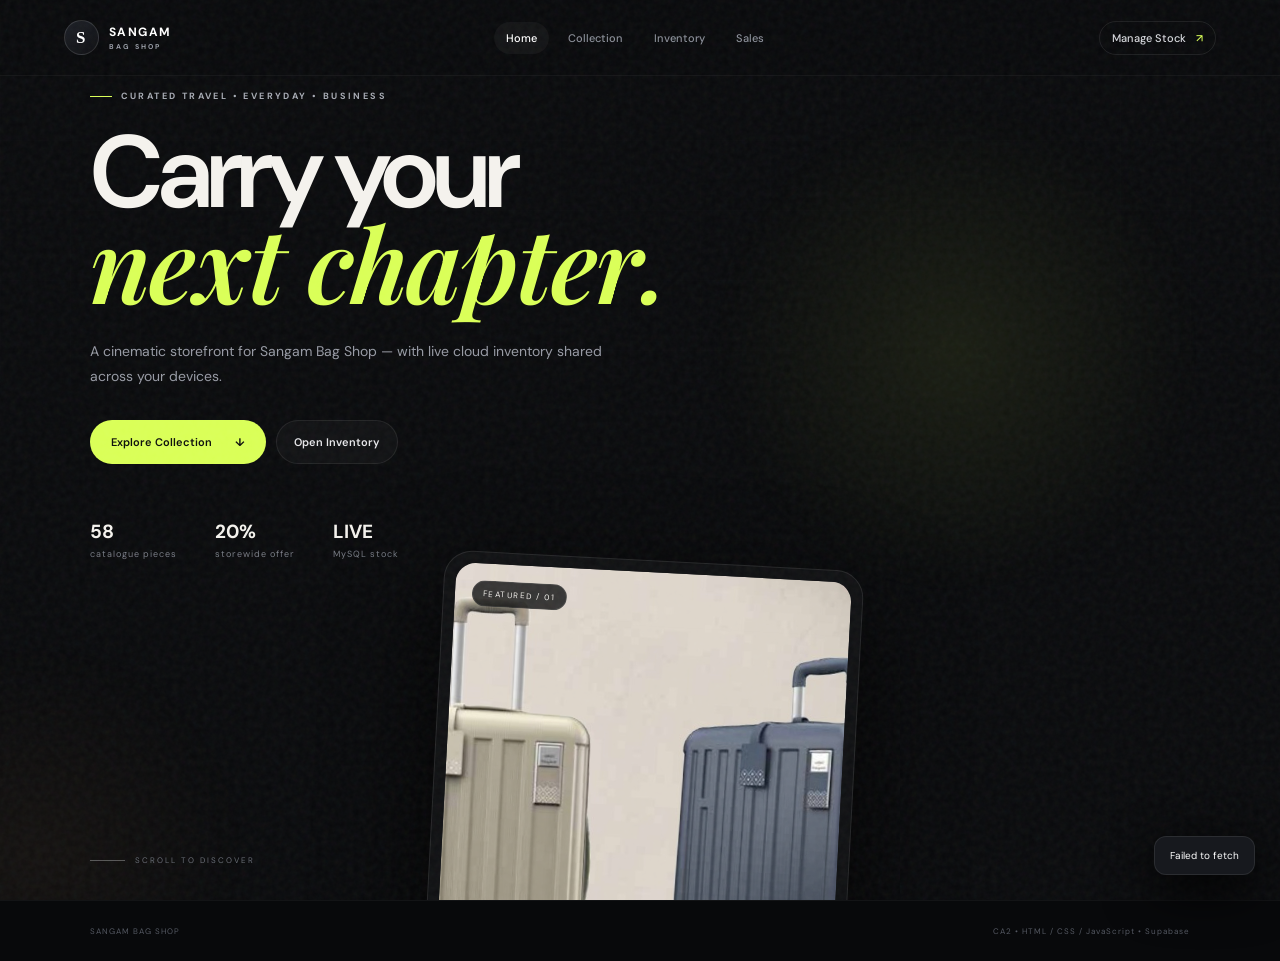
<file: index.html>
<!doctype html>
<html lang="en">
<head>
<meta charset="utf-8"><meta name="viewport" content="width=device-width,initial-scale=1">
<title>Sangam Bag Shop — Inventory & Collection</title>
<meta name="description" content="Sangam Bag Shop inventory and luggage collection">
<link rel="stylesheet" href="/static/style.css">
</head>
<body>
<div class="noise"></div>
<header class="topbar">
  <a class="logo" href="#home" data-route="home"><span class="logo-mark">S</span><span>SANGAM <small>BAG SHOP</small></span></a>
  <nav><button data-route="home" class="nav-link active">Home</button><button data-route="collection" class="nav-link">Collection</button><button data-route="inventory" class="nav-link">Inventory</button><button data-route="sales" class="nav-link">Sales</button></nav>
  <button class="cart-pill" id="jumpInventory">Manage Stock <span>↗</span></button>
</header>

<main>
<section id="home" class="screen hero-screen">
  <div class="hero-orb orb-a"></div><div class="hero-orb orb-b"></div>
  <div class="hero-grid"></div>
  <div class="hero-copy reveal">
    <div class="eyebrow"><span></span> CURATED TRAVEL • EVERYDAY • BUSINESS</div>
    <h1>Carry your<br><i>next chapter.</i></h1>
    <p>A cinematic storefront for Sangam Bag Shop — with live cloud inventory shared across your devices.</p>
    <div class="hero-actions"><button class="primary big" data-route="collection">Explore Collection <b>↓</b></button><button class="ghost" data-route="inventory">Open Inventory</button></div>
    <div class="hero-stats"><div><strong id="heroCount">58</strong><span>catalogue pieces</span></div><div><strong>20%</strong><span>storewide offer</span></div><div><strong>LIVE</strong><span>MySQL stock</span></div></div>
  </div>
  <div class="hero-product reveal delay-2"><div class="floating-card"><div class="card-label">FEATURED / 01</div><img id="heroImage" src="/static/products/ETERNA.jpg" alt="Featured luggage"><div class="hero-product-meta"><span>Safari ETERNA</span><b>20% OFF</b></div></div></div>
  <div class="scroll-cue"><span></span> SCROLL TO DISCOVER</div>
</section>

<section id="collection" class="screen collection-screen">
  <div class="section-head reveal"><div><div class="eyebrow"><span></span> THE COLLECTION</div><h2>Built for <i>movement.</i></h2></div><p>Browse the live catalogue. Prices below automatically show the 20% customer discount while the original MRP remains visible.</p></div>
  <div class="collection-tools reveal"><div class="search-wrap"><span>⌕</span><input id="storeSearch" placeholder="Search model, colour or product number..."></div><div id="categoryChips" class="chips"><button class="chip active" data-cat="all">All</button></div></div>
  <div id="productGrid" class="product-grid"></div>
</section>

<section id="inventory" class="screen admin-screen">
  <div class="section-head reveal"><div><div class="eyebrow"><span></span> CONTROL ROOM</div><h2>Inventory <i>live.</i></h2></div><div class="admin-actions"><button class="ghost" id="refreshInventory">Refresh</button><button class="primary" id="openAdd">＋ Add Product</button></div></div>
  <div class="stats-strip reveal"><div><span>PRODUCTS</span><strong id="totalProducts">0</strong></div><div><span>UNITS</span><strong id="totalStock">0</strong></div><div><span>LOW STOCK</span><strong id="lowStock">0</strong></div><div><span>SALES</span><strong id="totalSales">₹0</strong></div></div>
  <div class="tools reveal"><div class="search-wrap"><span>⌕</span><input id="adminSearch" placeholder="Search inventory..."></div><select id="sort"><option value="">Sort</option><option value="price_asc">Price: Low → High</option><option value="price_desc">Price: High → Low</option><option value="stock_asc">Stock: Low → High</option><option value="stock_desc">Stock: High → Low</option></select><div class="dsa-badge">DSA • Hash Table + Linear Search + Bubble Sort</div></div>
  <div class="table-shell reveal"><table><thead><tr><th>NUMBER</th><th>PRODUCT</th><th>CATEGORY</th><th>MRP</th><th>STOCK</th><th>STATUS</th><th>ACTIONS</th></tr></thead><tbody id="productRows"></tbody></table></div>
</section>

<section id="sales" class="screen sales-screen">
  <div class="section-head reveal"><div><div class="eyebrow"><span></span> TRANSACTIONS</div><h2>Sales <i>history.</i></h2></div></div>
  <div class="table-shell reveal"><table><thead><tr><th>SALE</th><th>PRODUCT</th><th>NUMBER</th><th>QTY</th><th>TOTAL</th><th>DATE</th></tr></thead><tbody id="salesRows"></tbody></table></div>
</section>
</main>

<div id="toast" class="toast"></div>
<div id="modal" class="modal hidden"><div class="modal-backdrop"></div><div class="modal-box"><button class="close" id="closeModal">×</button><div class="eyebrow"><span></span> PRODUCT EDITOR</div><h3 id="modalTitle">Add Product</h3><p class="modal-note">Edit every catalogue field here. Changes are saved directly to the cloud database.</p><form id="productForm"><input type="hidden" id="editId"><div class="form-grid"><label>Product Number<input id="product_number" placeholder="LUG-095" required></label><label>Product Name<input id="name" placeholder="Product name" required></label><label>Category<input id="category" placeholder="Hard Luggage" required></label><label>MRP (₹)<input id="price" type="number" min="0" step="0.01" required></label><label>Stock Quantity<input id="quantity" type="number" min="0" required></label><label>Image URL / Path<input id="image_url" placeholder="/static/products/ETERNA.jpg"></label></div><div class="form-actions"><button type="button" class="ghost" id="cancelModal">Cancel</button><button class="primary" type="submit" id="saveBtn">Save Product</button></div></form></div></div>
<footer><span>SANGAM BAG SHOP</span><span>CA2 • HTML / CSS / JavaScript • Supabase</span></footer>
<script src="/static/supabase-config.js"></script>
<script src="/static/app.js"></script>
</body></html>
</file>
<file: static/style.css>
@import url('https://fonts.googleapis.com/css2?family=DM+Sans:wght@400;500;600;700&family=Playfair+Display:ital,wght@0,600;1,600&display=swap');
:root{--bg:#08090b;--panel:#101216;--panel2:#15171c;--line:#252831;--text:#f4f2ed;--muted:#999da7;--accent:#d9ff55;--warm:#f4a85a;--danger:#ff6b6b;--good:#9ce77b}*{box-sizing:border-box}html{scroll-behavior:smooth}body{margin:0;background:var(--bg);color:var(--text);font-family:'DM Sans',Arial,sans-serif;overflow-x:hidden}.noise{position:fixed;inset:0;pointer-events:none;z-index:100;background-image:url("data:image/svg+xml,%3Csvg viewBox='0 0 180 180' xmlns='http://www.w3.org/2000/svg'%3E%3Cfilter id='n'%3E%3CfeTurbulence type='fractalNoise' baseFrequency='.8' numOctaves='4' stitchTiles='stitch'/%3E%3C/filter%3E%3Crect width='100%25' height='100%25' filter='url(%23n)' opacity='.055'/%3E%3C/svg%3E");mix-blend-mode:screen}.topbar{position:fixed;z-index:90;top:0;left:0;right:0;height:76px;display:flex;align-items:center;justify-content:space-between;padding:0 5vw;border-bottom:1px solid #ffffff0b;background:#08090bcc;backdrop-filter:blur(18px)}.logo{display:flex;align-items:center;gap:10px;color:#fff;text-decoration:none;font-size:12px;font-weight:700;letter-spacing:1.4px}.logo small{display:block;font-size:7px;color:var(--muted);letter-spacing:2px;margin-top:2px}.logo-mark{width:35px;height:35px;border:1px solid #ffffff22;border-radius:50%;display:grid;place-items:center;background:linear-gradient(145deg,#1b1e25,#0c0d10);font-family:Georgia;font-size:17px}.topbar nav{display:flex;gap:7px}.nav-link,.cart-pill{border:0;background:transparent;color:#888c96;padding:9px 12px;border-radius:20px;cursor:pointer;font:500 11px 'DM Sans'}.nav-link:hover,.nav-link.active{color:#fff;background:#ffffff0a}.cart-pill{border:1px solid #ffffff16;color:#d5d7dc}.cart-pill span{color:var(--accent);margin-left:7px}.screen{min-height:100vh;padding:140px 7vw 100px;position:relative}.hero-screen{height:100vh;min-height:700px;display:grid;grid-template-columns:1.05fr .95fr;align-items:center;padding-top:90px;overflow:hidden}.hero-grid{position:absolute;inset:0;background:linear-gradient(#ffffff05 1px,transparent 1px),linear-gradient(90deg,#ffffff05 1px,transparent 1px);background-size:70px 70px;mask-image:linear-gradient(to bottom,#000,transparent 85%);opacity:.35}.hero-orb{position:absolute;border-radius:50%;filter:blur(3px);pointer-events:none}.orb-a{width:520px;height:520px;right:5%;top:10%;background:radial-gradient(circle,#d9ff5514,transparent 67%);animation:float 9s ease-in-out infinite}.orb-b{width:450px;height:450px;left:-15%;bottom:-20%;background:radial-gradient(circle,#f4a85a0c,transparent 68%)}.eyebrow{font-size:9px;letter-spacing:2.4px;font-weight:700;color:#a6aab3;display:flex;gap:9px;align-items:center}.eyebrow span{width:22px;height:1px;background:var(--accent);display:inline-block}.hero-copy{max-width:700px;position:relative;z-index:2}.hero-copy h1{font-size:clamp(58px,8vw,118px);line-height:.88;letter-spacing:-5px;margin:25px 0;font-weight:600}.hero-copy h1 i,.section-head h2 i{font-family:'Playfair Display',serif;color:var(--accent);font-weight:600;letter-spacing:-2px}.hero-copy p{max-width:520px;color:#9699a3;line-height:1.8;font-size:14px}.hero-actions{display:flex;gap:10px;margin-top:30px}.primary,.ghost{border:1px solid transparent;border-radius:999px;padding:12px 17px;cursor:pointer;font:600 11px 'DM Sans';transition:.3s}.primary{background:var(--accent);color:#0b0d0a}.primary:hover{transform:translateY(-2px);box-shadow:0 12px 40px #d9ff5520}.primary.big{padding:14px 20px}.primary.big b{margin-left:20px}.ghost{background:#ffffff08;color:#e5e5e8;border-color:#ffffff14}.ghost:hover{background:#ffffff12;border-color:#ffffff25;transform:translateY(-2px)}.hero-stats{display:flex;gap:38px;margin-top:55px}.hero-stats div{display:flex;flex-direction:column;gap:4px}.hero-stats strong{font-size:19px}.hero-stats span{font-size:9px;color:#777b84;letter-spacing:1px}.hero-product{display:flex;justify-content:center;position:relative;z-index:2}.floating-card{width:min(420px,70vw);padding:11px;background:#ffffff07;border:1px solid #ffffff18;border-radius:28px;box-shadow:0 35px 100px #000;transform:rotate(3deg);animation:floatCard 7s ease-in-out infinite}.floating-card img{width:100%;height:510px;object-fit:cover;border-radius:20px;display:block;background:#191b20}.card-label{position:absolute;z-index:2;top:28px;left:28px;background:#0a0c0dcc;border:1px solid #ffffff1a;padding:7px 10px;border-radius:20px;font-size:8px;letter-spacing:1.5px}.hero-product-meta{display:flex;justify-content:space-between;align-items:center;padding:15px 8px 6px;font-size:12px}.hero-product-meta b{color:var(--accent);font-size:9px;letter-spacing:1px}.scroll-cue{position:absolute;bottom:35px;left:7vw;color:#666a73;font-size:8px;letter-spacing:2px;display:flex;align-items:center;gap:10px}.scroll-cue span{width:35px;height:1px;background:#555}.section-head{display:flex;justify-content:space-between;align-items:end;gap:40px;margin-bottom:38px}.section-head h2{font-size:clamp(42px,6vw,80px);line-height:.95;margin:17px 0 0;letter-spacing:-3px}.section-head>p{max-width:410px;color:#858992;font-size:12px;line-height:1.8}.collection-screen{background:radial-gradient(circle at 85% 20%,#d9ff5507,transparent 28%),#0a0b0e}.collection-tools,.tools{display:flex;gap:10px;align-items:center;margin-bottom:22px}.search-wrap{height:44px;flex:1;max-width:650px;border:1px solid #ffffff13;background:#ffffff06;border-radius:12px;display:flex;align-items:center;padding:0 13px;color:#6e727b}.search-wrap input{border:0;outline:0;background:transparent;color:#fff;width:100%;font:12px 'DM Sans';padding-left:9px}.search-wrap input::placeholder{color:#6e727b}.chips{display:flex;gap:6px;overflow:auto}.chip{border:1px solid #ffffff12;background:#ffffff05;color:#858993;border-radius:20px;padding:9px 13px;font:10px 'DM Sans';cursor:pointer;white-space:nowrap}.chip.active,.chip:hover{background:#d9ff5512;border-color:#d9ff5533;color:var(--accent)}.product-grid{display:grid;grid-template-columns:repeat(4,1fr);gap:15px}.product-card{background:linear-gradient(145deg,#14161b,#0d0f12);border:1px solid #ffffff10;border-radius:20px;overflow:hidden;position:relative;transition:transform .5s cubic-bezier(.2,.8,.2,1),border-color .3s,box-shadow .5s;opacity:0;transform:translateY(25px)}.product-card.visible{opacity:1;transform:translateY(0)}.product-card:hover{transform:translateY(-8px) rotateX(1deg);border-color:#d9ff5533;box-shadow:0 25px 70px #0008}.product-card .photo{height:280px;position:relative;overflow:hidden;background:#1a1c21}.product-card img{width:100%;height:100%;object-fit:cover;transition:transform .7s}.product-card:hover img{transform:scale(1.07)}.discount{position:absolute;top:12px;left:12px;background:var(--accent);color:#0b0d0a;padding:6px 8px;border-radius:8px;font-size:8px;font-weight:800;letter-spacing:1px}.product-card .info{padding:15px}.product-number{color:#686c76;font-size:8px;letter-spacing:1px}.product-card h3{font-size:13px;margin:8px 0 5px;line-height:1.35}.product-card .category{font-size:9px;color:#777b84}.price-line{display:flex;align-items:baseline;gap:8px;margin-top:13px}.sale-price{font-size:18px;font-weight:700}.mrp{text-decoration:line-through;color:#666a73;font-size:10px}.save{color:var(--accent);font-size:8px;margin-left:auto}.admin-screen{background:#0b0c0f}.stats-strip{display:grid;grid-template-columns:repeat(4,1fr);gap:10px;margin-bottom:15px}.stats-strip>div{border:1px solid #ffffff0e;background:#ffffff04;border-radius:16px;padding:18px}.stats-strip span{font-size:8px;letter-spacing:1.5px;color:#676b74}.stats-strip strong{display:block;font-size:26px;margin-top:8px}.tools select{height:44px;background:#ffffff06;color:#cfd1d6;border:1px solid #ffffff13;border-radius:12px;padding:0 13px;outline:0}.dsa-badge{font-size:8px;color:#a9b781;background:#d9ff5508;border:1px solid #d9ff5516;padding:10px 12px;border-radius:12px;white-space:nowrap}.table-shell{border:1px solid #ffffff10;border-radius:18px;overflow:auto;background:#0e1014;box-shadow:0 25px 80px #0005}table{width:100%;border-collapse:collapse;min-width:980px}th{font-size:8px;color:#696d77;letter-spacing:1.4px;text-align:left;padding:14px 16px;background:#ffffff04}td{padding:14px 16px;border-top:1px solid #ffffff08;color:#bfc1c7;font-size:10px}.table-product{display:flex;gap:11px;align-items:center}.table-product img{width:44px;height:52px;object-fit:cover;border-radius:8px;background:#1b1d21}.table-product b{display:block;color:#f0f0f1;font-size:10px;max-width:300px}.table-product small{display:block;color:#656a73;margin-top:4px;font-size:8px}.status{font-size:8px;padding:6px 8px;border-radius:20px}.status.good{background:#9ce77b10;color:var(--good)}.status.low{background:#ff6b6b10;color:var(--danger)}.row-actions{display:flex;gap:5px}.act,.del{border:1px solid #ffffff12;background:#ffffff08;color:#d5d7db;border-radius:7px;padding:7px 9px;font:9px 'DM Sans';cursor:pointer}.act:hover{background:#d9ff5512;color:var(--accent)}.del:hover{background:#ff6b6b12;color:var(--danger)}.sales-screen{background:radial-gradient(circle at 20% 40%,#f4a85a07,transparent 28%)}.modal{position:fixed;inset:0;z-index:200;display:grid;place-items:center;padding:20px}.modal.hidden{display:none}.modal-backdrop{position:absolute;inset:0;background:#000b;backdrop-filter:blur(12px)}.modal-box{position:relative;width:min(680px,96vw);background:#111318;border:1px solid #ffffff18;border-radius:24px;padding:28px;box-shadow:0 40px 120px #000;animation:modalIn .35s ease}.close{position:absolute;right:18px;top:17px;width:32px;height:32px;border:1px solid #ffffff10;border-radius:50%;background:#ffffff08;color:#aaa;cursor:pointer;font-size:20px}.modal-box h3{font-size:27px;margin:12px 0 4px}.modal-note{color:#777b84;font-size:10px;margin:0 0 22px}.form-grid{display:grid;grid-template-columns:1fr 1fr;gap:12px}.form-grid label{font-size:8px;letter-spacing:.6px;color:#767a84}.form-grid input{display:block;width:100%;margin-top:6px;border:1px solid #ffffff12;background:#ffffff06;border-radius:10px;padding:12px;color:#fff;outline:0;font:11px 'DM Sans'}.form-grid input:focus{border-color:#d9ff5540;box-shadow:0 0 0 3px #d9ff5508}.form-actions{display:flex;justify-content:flex-end;gap:8px;margin-top:22px}.toast{position:fixed;z-index:300;right:25px;bottom:25px;background:#17191e;border:1px solid #ffffff16;color:#fff;padding:12px 15px;border-radius:12px;font-size:10px;opacity:0;transform:translateY(10px);pointer-events:none;transition:.3s;box-shadow:0 15px 50px #000}.toast.show{opacity:1;transform:none}footer{border-top:1px solid #ffffff0b;padding:25px 7vw;display:flex;justify-content:space-between;color:#555963;font-size:8px;letter-spacing:1px}.reveal{opacity:0;transform:translateY(28px);transition:opacity .8s ease,transform .8s ease}.reveal.in{opacity:1;transform:none}.delay-2{transition-delay:.2s}@keyframes float{50%{transform:translate(30px,-25px)}}@keyframes floatCard{50%{transform:translateY(-18px) rotate(-2deg)}}@keyframes modalIn{from{opacity:0;transform:translateY(15px) scale(.98)}to{opacity:1;transform:none}}@media(max-width:1000px){.hero-screen{grid-template-columns:1fr}.hero-product{position:absolute;right:-8%;top:20%;opacity:.28}.product-grid{grid-template-columns:repeat(3,1fr)}.topbar nav{display:none}.section-head{align-items:start;flex-direction:column}}@media(max-width:720px){.screen{padding:120px 5vw 80px}.hero-copy h1{letter-spacing:-3px}.hero-product{right:-30%}.product-grid{grid-template-columns:repeat(2,1fr)}.product-card .photo{height:240px}.stats-strip{grid-template-columns:1fr 1fr}.collection-tools{flex-direction:column;align-items:stretch}.chips{max-width:100%}.form-grid{grid-template-columns:1fr}.cart-pill{display:none}footer{flex-direction:column;gap:8px}}@media(max-width:480px){.product-grid{grid-template-columns:1fr}.hero-stats{gap:18px}.hero-stats strong{font-size:16px}.hero-stats span{font-size:7px}.hero-actions{flex-wrap:wrap}.stats-strip strong{font-size:21px}}

/* Mobile-first deployment refinements */
@media(max-width:720px){
  body{font-size:14px}
  .topbar{height:64px;padding:0 16px}
  .logo{font-size:11px}.logo-mark{width:32px;height:32px}
  .screen{padding:96px 16px 60px;min-height:100svh}
  .hero-screen{min-height:100svh;height:auto;padding-top:92px;padding-bottom:90px;display:flex;align-items:center}
  .hero-copy{width:100%}.hero-copy h1{font-size:clamp(50px,16vw,76px);letter-spacing:-3px;margin:20px 0}
  .hero-copy p{font-size:13px;line-height:1.65;max-width:100%}
  .hero-actions{gap:8px;margin-top:22px}.primary,.ghost{padding:11px 14px}
  .hero-stats{gap:14px;margin-top:34px;justify-content:space-between}.hero-stats strong{font-size:17px}.hero-stats span{font-size:7px}
  .hero-product{right:-38%;top:22%;opacity:.18;pointer-events:none}.floating-card{width:330px}.floating-card img{height:410px}
  .scroll-cue{left:16px;bottom:22px}
  .section-head{gap:18px;margin-bottom:24px}.section-head h2{font-size:clamp(40px,13vw,58px);letter-spacing:-2px}.section-head>p{font-size:11px;line-height:1.65}
  .collection-tools,.tools{gap:9px;margin-bottom:16px}.search-wrap{max-width:none;height:46px}.chips{padding-bottom:3px}
  .product-grid{grid-template-columns:repeat(2,minmax(0,1fr));gap:10px}.product-card{border-radius:15px}.product-card .photo{height:210px}.product-card .info{padding:11px}.product-card h3{font-size:11px}.product-card .category{font-size:8px}.sale-price{font-size:15px}.mrp{font-size:8px}.save{font-size:7px}
  .stats-strip{grid-template-columns:repeat(2,minmax(0,1fr));gap:8px}.stats-strip>div{padding:13px;border-radius:13px}.stats-strip strong{font-size:20px}.stats-strip span{font-size:7px}
  .tools{flex-wrap:wrap}.tools .search-wrap{flex:1 1 100%}.tools select{height:42px;flex:1}.dsa-badge{flex:1;text-align:center;overflow:hidden;text-overflow:ellipsis}
  .table-shell{border-radius:13px;-webkit-overflow-scrolling:touch}table{min-width:900px}th{padding:12px;font-size:7px}td{padding:11px 12px}
  .modal{padding:10px}.modal-box{width:100%;max-height:92svh;overflow:auto;border-radius:18px;padding:20px}.modal-box h3{font-size:23px}.form-grid{grid-template-columns:1fr;gap:10px}.form-grid input{padding:13px}.form-actions{position:sticky;bottom:0;background:#111318;padding-top:12px}
  .toast{left:16px;right:16px;bottom:16px;text-align:center}
  footer{padding:20px 16px;gap:7px}
}
@media(max-width:430px){.product-grid{grid-template-columns:1fr 1fr}.product-card .photo{height:190px}.hero-copy h1{font-size:52px}.hero-stats{gap:8px}.hero-stats strong{font-size:15px}.hero-stats span{font-size:6.5px}.admin-actions{width:100%;display:flex}.admin-actions button{flex:1}.section-head .admin-actions{margin-top:0}}
</file>
